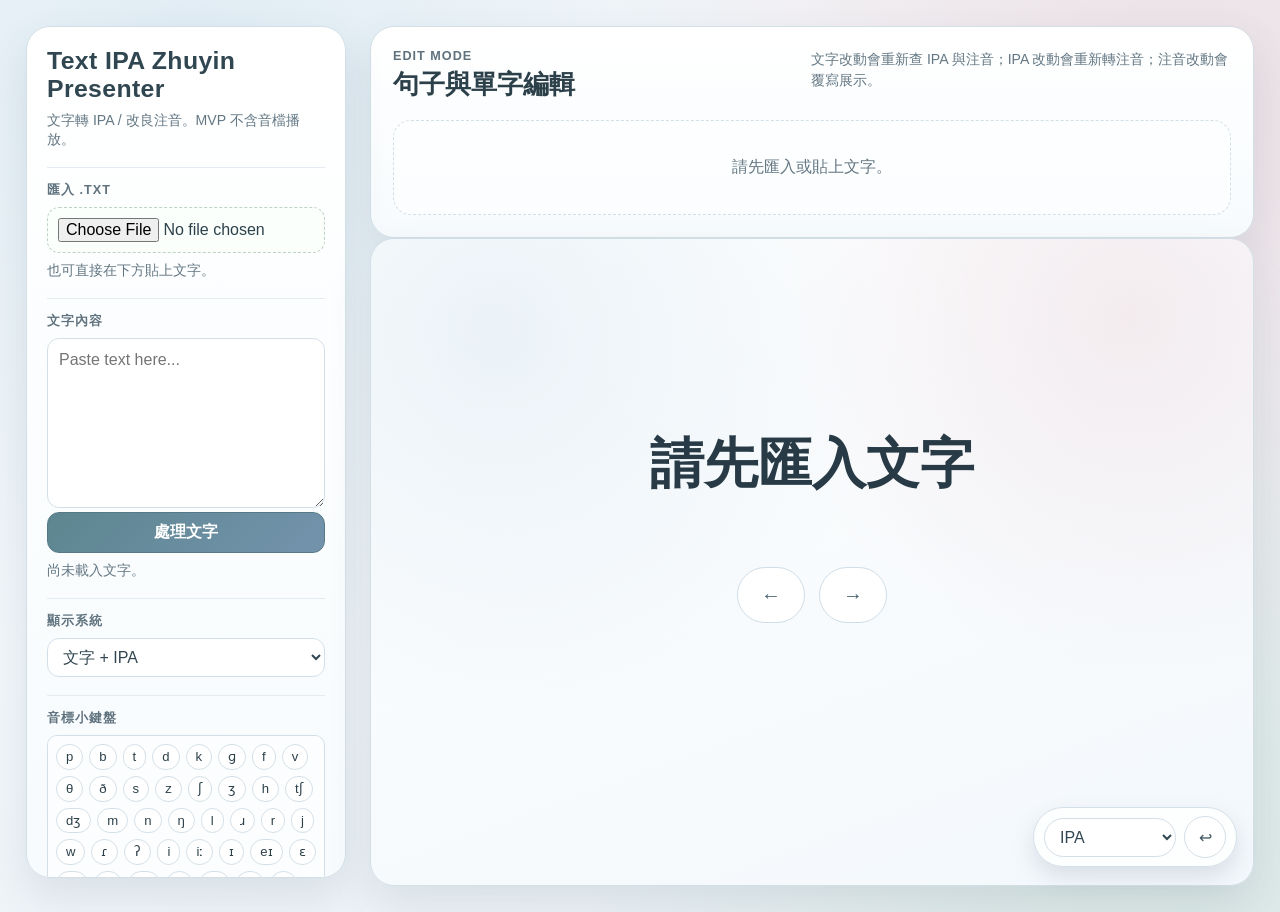
<file: index.html>
<!doctype html>
<html lang="zh-Hant">
  <head>
    <meta charset="utf-8">
    <meta name="viewport" content="width=device-width, initial-scale=1">
    <title>Text IPA Zhuyin Presenter</title>
    <meta http-equiv="refresh" content="0; url=app/index.html">
    <script>
      window.location.replace("app/index.html");
    </script>
  </head>
  <body>
    <p>正在開啟應用程式... 若沒有自動跳轉，請開啟 <a href="app/index.html">app/index.html</a>。</p>
  </body>
</html>
</file>
<file: app/styles.css>
:root {
  --bg-main: #eff4f8;
  --bg-panel: #fdfefe;
  --bg-card: #ffffff;
  --text-main: #2c404a;
  --text-muted: #637783;
  --border: #d3dfe7;
  --accent: #5d8690;
  --accent-strong: #476b74;
  --warning: #99664f;
  --danger: #9e5461;
  --shadow: 0 18px 42px rgba(67, 89, 104, 0.12);
}

* {
  box-sizing: border-box;
}

body {
  margin: 0;
  font-family: "IBM Plex Sans", "Source Sans 3", "Noto Sans", sans-serif;
  color: var(--text-main);
  background:
    radial-gradient(circle at 15% 8%, rgba(219, 233, 242, 0.85) 0, rgba(219, 233, 242, 0) 44%),
    radial-gradient(circle at 92% 12%, rgba(233, 214, 220, 0.7) 0, rgba(233, 214, 220, 0) 42%),
    radial-gradient(circle at 88% 88%, rgba(157, 192, 162, 0.22) 0, rgba(157, 192, 162, 0) 40%),
    linear-gradient(155deg, #f7fafc, #e9f0f5);
  min-height: 100vh;
}

.app-shell {
  display: grid;
  grid-template-columns: 320px 1fr;
  gap: 24px;
  padding: 26px;
}

.side-panel,
.panel-card {
  background: linear-gradient(180deg, #ffffff 0%, #f7fbfd 100%);
  border: 1px solid var(--border);
  border-radius: 24px;
  box-shadow: var(--shadow);
}

.side-panel {
  padding: 20px;
  position: sticky;
  top: 24px;
  max-height: calc(100vh - 48px);
  overflow-y: auto;
}

.brand h1 {
  margin: 0;
  font-family: "Alegreya Sans", "IBM Plex Sans", sans-serif;
  font-size: 1.55rem;
  letter-spacing: 0.015em;
  color: #304650;
}

.brand p,
.hint,
.status-line,
.mode-help {
  color: var(--text-muted);
  font-size: 0.88rem;
}

.brand p,
.hint,
.status-line {
  margin: 8px 0 0;
}

.panel-group {
  margin-top: 18px;
  padding-top: 14px;
  border-top: 1px solid #e4ecf2;
}

label,
.eyebrow {
  display: block;
  font-weight: 700;
  color: #5f727e;
  font-size: 0.79rem;
  letter-spacing: 0.08em;
  text-transform: uppercase;
}

label {
  margin-bottom: 8px;
}

select,
textarea,
button,
input {
  font: inherit;
}

select,
textarea,
input[type="text"] {
  width: 100%;
  padding: 9px 11px;
  border-radius: 12px;
  border: 1px solid var(--border);
  background: #ffffff;
  color: #314650;
  transition: border-color 0.2s ease, box-shadow 0.2s ease;
}

input[type="file"] {
  width: 100%;
  border: 1px dashed #bfd2c4;
  border-radius: 12px;
  padding: 10px;
  background: #fbfffc;
}

textarea {
  min-height: 170px;
  resize: vertical;
  line-height: 1.45;
}

select:focus,
textarea:focus,
input:focus {
  outline: none;
  border-color: #9fb8c4;
  box-shadow: 0 0 0 3px rgba(115, 147, 172, 0.16);
}

button {
  border: 1px solid var(--border);
  border-radius: 12px;
  padding: 9px 12px;
  background: #ffffff;
  cursor: pointer;
  color: #425964;
  transition: all 0.2s ease;
}

button:hover {
  border-color: #a6bbc8;
  transform: translateY(-1px);
}

button.primary {
  width: 100%;
  background: linear-gradient(135deg, #5d8690, #7393ac);
  color: #fff;
  border-color: #567987;
  font-weight: 700;
}

button.secondary {
  width: 100%;
  background: linear-gradient(135deg, #92a8b6, #7f98a9);
  color: #fff;
  border-color: #6f8899;
  font-weight: 700;
}

.button-stack {
  display: grid;
  gap: 8px;
}

.jump-controls {
  margin-top: 10px;
  display: grid;
  grid-template-columns: 1fr 1fr;
  gap: 8px;
}

.content {
  min-width: 0;
}

.edit-section {
  padding: 22px;
}

.section-header {
  display: flex;
  align-items: flex-start;
  justify-content: space-between;
  gap: 18px;
  margin-bottom: 18px;
}

.section-header h2 {
  margin: 4px 0 0;
  font-size: 1.65rem;
}

.eyebrow {
  margin: 0;
}

.mode-help {
  max-width: 420px;
  margin: 0;
  line-height: 1.5;
}

.sentence-editor {
  display: grid;
  gap: 18px;
}

.empty-state {
  padding: 36px;
  text-align: center;
  color: var(--text-muted);
  border: 1px dashed var(--border);
  border-radius: 18px;
  background: rgba(255, 255, 255, 0.54);
}

.sentence-card {
  border: 1px solid #dbe6ed;
  border-radius: 20px;
  background: #fff;
  padding: 18px;
  box-shadow: 0 10px 24px rgba(67, 89, 104, 0.08);
}

.sentence-card.active {
  border-color: #99b6c4;
  box-shadow: 0 14px 32px rgba(67, 89, 104, 0.14);
}

.sentence-card header {
  display: flex;
  justify-content: space-between;
  align-items: center;
  gap: 12px;
  margin-bottom: 12px;
}

.sentence-card h3 {
  margin: 0;
  font-size: 1.05rem;
}

.sentence-text-input {
  width: 100%;
  min-height: 78px;
  margin-bottom: 14px;
}

.word-list {
  display: grid;
  gap: 10px;
}

.word-row {
  display: grid;
  grid-template-columns: minmax(120px, 0.85fr) minmax(220px, 1.6fr) minmax(180px, 1fr);
  gap: 10px;
  align-items: start;
  padding: 12px;
  border-radius: 14px;
  background: #f8fbfd;
  border: 1px solid #e4edf3;
}

.field-label {
  margin: 0 0 6px;
  color: var(--text-muted);
  font-size: 0.75rem;
  font-weight: 700;
  letter-spacing: 0.08em;
  text-transform: uppercase;
}

.ipa-input {
  font-family: "JetBrains Mono", "Fira Code", monospace;
}

.editable-token-input.active {
  border-color: #8eabb8;
  box-shadow: 0 0 0 3px rgba(115, 147, 172, 0.18);
}

.display-preview {
  min-height: 38px;
  padding: 8px 10px;
  border: 1px solid #dce7ed;
  border-radius: 12px;
  background: #ffffff;
  font-family: "JetBrains Mono", "Fira Code", monospace;
  line-height: 1.4;
}

.source-tag {
  display: inline-flex;
  align-items: center;
  min-height: 28px;
  padding: 4px 8px;
  border-radius: 999px;
  background: #edf4f8;
  color: #58707c;
  font-size: 0.78rem;
}

.word-meta-row {
  margin-top: 8px;
  display: flex;
  align-items: center;
  justify-content: space-between;
  gap: 8px;
  flex-wrap: wrap;
}

.syllable-control {
  display: inline-flex;
  align-items: center;
  gap: 6px;
  padding: 4px 8px;
  border-radius: 10px;
  border: 1px solid #d7e4ec;
  background: #ffffff;
}

.syllable-control-label,
.syllable-control-hint {
  font-size: 0.74rem;
  color: #607581;
  white-space: nowrap;
}

.syllable-control-label {
  font-weight: 700;
}

.syllable-count-input {
  width: 64px;
  min-height: 28px;
  padding: 4px 6px;
  border-radius: 8px;
  border: 1px solid #d3dfe7;
  background: #ffffff;
  color: #314650;
}

.manual-syllable-editor {
  margin-top: 10px;
  padding: 10px;
  border: 1px solid #dce7ee;
  border-radius: 12px;
  background: #ffffff;
}

.manual-syllable-header,
.manual-syllable-footer {
  display: flex;
  align-items: center;
  justify-content: space-between;
  gap: 8px;
}

.manual-syllable-actions {
  display: inline-flex;
  gap: 6px;
}

.syllable-suggestion {
  display: flex;
  flex-wrap: wrap;
  align-items: center;
  justify-content: space-between;
  gap: 6px;
  margin-top: 8px;
  padding: 6px 8px;
  border: 1px dashed #9db4c0;
  border-radius: 8px;
  background: #f6fafc;
}

.syllable-suggestion-text {
  margin: 0;
  font-size: 0.82rem;
  color: #47626f;
}

.manual-syllable-table {
  width: 100%;
  border-collapse: collapse;
  margin-top: 8px;
}

.manual-syllable-table th {
  text-align: left;
  font-size: 0.72rem;
  color: #5f7481;
  padding: 4px 6px;
  border-bottom: 1px solid #e2ebf1;
}

.manual-syllable-table td {
  padding: 5px 6px;
  vertical-align: middle;
}

.manual-syllable-input {
  width: 100%;
  min-height: 30px;
  padding: 5px 7px;
  border-radius: 8px;
  border: 1px solid #d6e1e9;
  background: #fff;
}

.mini-action {
  border: 1px solid #d4e0e8;
  background: #fff;
  color: #47626f;
  border-radius: 8px;
  min-height: 30px;
  padding: 4px 9px;
  font-size: 0.76rem;
}

.mini-action.primary {
  border-color: #7c98a6;
  background: #eef4f7;
}

.phoneme-keyboard {
  display: flex;
  flex-wrap: wrap;
  gap: 6px;
  max-height: 188px;
  overflow-y: auto;
  padding: 8px;
  border: 1px solid var(--border);
  border-radius: 10px;
  background: rgba(255, 255, 255, 0.6);
}

.key-chip {
  border: 1px solid var(--border);
  border-radius: 999px;
  background: #fff;
  padding: 4px 9px;
  font-size: 0.82rem;
  line-height: 1.2;
  color: var(--text-main);
}

.key-chip:hover {
  border-color: var(--accent);
}

#keyboardHelp {
  margin: 8px 0 0;
  color: var(--text-muted);
  font-size: 0.84rem;
}

#keyboardHelp.status-error {
  color: var(--danger);
}

.presentation-section {
  position: relative;
  --presentation-scale: 1;
  min-height: 72vh;
  padding: 26px 26px 96px;
  background:
    radial-gradient(circle at 14% 14%, rgba(219, 233, 242, 0.52), rgba(219, 233, 242, 0) 42%),
    radial-gradient(circle at 86% 12%, rgba(233, 214, 220, 0.42), rgba(233, 214, 220, 0) 38%),
    linear-gradient(160deg, #fefefe, #f3f8fc);
  border: 1px solid var(--border);
  border-radius: 24px;
  box-shadow: var(--shadow);
  display: flex;
  align-items: center;
}

.presentation-stage {
  max-width: min(1280px, calc(100vw - 32px));
  width: 100%;
  margin: 0 auto;
  text-align: center;
  display: flex;
  flex-direction: column;
  gap: 30px;
}

.presentation-sentence-text {
  margin: 0;
  font-family: "Alegreya Sans", "IBM Plex Sans", sans-serif;
  font-size: clamp(2.05rem, 4.5vw, 3.4rem);
  line-height: 1.22;
  color: #273a45;
  font-weight: 700;
}

.presentation-phoneme-line {
  margin: 0 auto;
  width: 100%;
  display: flex;
  flex-direction: column;
  gap: 18px;
  align-items: stretch;
}

.presentation-phoneme-label {
  color: var(--text-muted);
  font-size: 1.08rem;
  letter-spacing: 0.06em;
  text-transform: uppercase;
  font-weight: 700;
}

.presentation-phoneme-row {
  width: 100%;
  overflow-x: hidden;
  padding-bottom: 4px;
}

.presentation-phoneme-line.scrollable .presentation-phoneme-row {
  overflow-x: auto;
  scrollbar-gutter: stable both-edges;
}

.presentation-sentence-matrix {
  width: 100%;
  min-width: 0;
  display: flex;
  flex-direction: column;
  gap: 26px;
}

.presentation-line-matrix {
  --presentation-row-gap: 14px;
  --presentation-group-gap: clamp(14px, 1.8vw, 24px);
  width: 100%;
  min-width: 0;
  display: block;
}

.presentation-line-groups {
  display: flex;
  flex-wrap: nowrap;
  justify-content: center;
  align-items: flex-start;
  gap: var(--presentation-group-gap, clamp(14px, 1.8vw, 24px));
  width: 100%;
}

.presentation-word-group {
  --presentation-word-syllables: 1;
  --presentation-word-gap: 14px;
  --presentation-word-min-width: 72px;
  display: flex;
  flex-direction: column;
  align-items: center;
  row-gap: var(--presentation-row-gap, 14px);
  width: max-content;
  min-width: var(--presentation-word-min-width);
  padding: clamp(8px, 1vw, 14px) clamp(10px, 1.2vw, 16px);
  border-radius: 14px;
  background: rgba(216, 160, 110, 0.03);
  border: 1px solid rgba(198, 141, 92, 0.1);
}

.presentation-word-cell {
  display: flex;
  align-items: center;
  justify-content: center;
  min-width: var(--presentation-word-min-width);
  text-align: center;
  width: 100%;
}

.presentation-word-span {
  text-align: center;
  font-family: "Alegreya Sans", "IBM Plex Sans", sans-serif;
  font-size: clamp(1.65rem, calc(2.1rem * var(--presentation-scale)), 2.95rem);
  line-height: 1.12;
  font-weight: 700;
  color: #324957;
  white-space: nowrap;
}

.presentation-syllable-stacks {
  display: flex;
  flex-direction: row;
  align-items: flex-start;
  justify-content: center;
  gap: var(--presentation-word-gap, 14px);
}

.presentation-syllable-stack {
  display: flex;
  flex-direction: column;
  align-items: stretch;
  gap: 8px;
}

.presentation-slot-block {
  display: flex;
  flex-direction: column;
  align-items: stretch;
}

.presentation-slot-cell {
  min-height: 1.4em;
  line-height: 1.15;
  text-align: center;
  font-family: "JetBrains Mono", "Fira Code", monospace;
  font-size: clamp(1.42rem, calc(1.85rem * var(--presentation-scale)), 2.55rem);
  color: #324957;
  white-space: nowrap;
  border-radius: 10px;
  padding: 0.1em 0.3em;
  border: 2px solid transparent;
  background: #ffffff;
}

.presentation-slot-cell.stacked-glyphs {
  display: flex;
  flex-direction: column;
  align-items: center;
  line-height: 1.05;
}

.presentation-word-group.missing {
  border: 1px dashed #d9a441;
  background: rgba(217, 164, 65, 0.08);
}

.presentation-slot-cell.missing-card {
  border: 2px dashed #d9a441;
  color: #b8862b;
  background: transparent;
  min-width: 2.2em;
}

/* Same colour code as the intonation site: onset outlined blue, vowel outlined pink, coda filled blue. */
.slot-c1 .presentation-slot-cell {
  border-color: #8fb8e6;
}

.slot-v .presentation-slot-cell {
  border-color: #eea99f;
}

.slot-c2 .presentation-slot-cell {
  background: #94bde8;
  border-color: #94bde8;
  color: #ffffff;
}

/* Cards of one cluster touch each other and read as a single tall block. */
.presentation-slot-block.composite .presentation-slot-cell:not(:first-child) {
  border-top-left-radius: 0;
  border-top-right-radius: 0;
  margin-top: -2px;
}

.presentation-slot-block.composite .presentation-slot-cell:not(:last-child) {
  border-bottom-left-radius: 0;
  border-bottom-right-radius: 0;
}

.presentation-main-controls {
  display: inline-flex;
  align-items: center;
  justify-content: center;
  gap: 14px;
  margin: 10px auto 0;
}

.presentation-main-btn {
  min-width: 68px;
  min-height: 56px;
  border-radius: 999px;
  border: 1px solid #cfdee8;
  background: #ffffff;
  font-size: 1.24rem;
  font-weight: 700;
  color: #466170;
}

.presentation-floating {
  position: absolute;
  z-index: 2;
}

.presentation-utility-cluster {
  right: 16px;
  bottom: 18px;
  display: inline-flex;
  align-items: center;
  justify-content: flex-end;
  gap: 8px;
  flex-wrap: wrap;
  padding: 8px 10px;
  border-radius: 999px;
  border: 1px solid #d4e0e8;
  background: #ffffffda;
  box-shadow: 0 10px 22px rgba(74, 96, 111, 0.16);
  max-width: calc(100% - 32px);
}

.presentation-utility-cluster select {
  width: 132px;
  border-radius: 999px;
}

.presentation-utility-btn {
  width: 42px;
  height: 42px;
  padding: 0;
  border-radius: 999px;
  background: #fff;
  display: inline-flex;
  align-items: center;
  justify-content: center;
}

.presentation-mode .side-panel {
  display: none;
}

.presentation-mode .app-shell {
  display: block;
  padding: 16px;
}

.presentation-mode #editSection {
  display: none;
}

.presentation-mode #presentationSection {
  min-height: calc(100vh - 32px);
}

@media (max-width: 980px) {
  .app-shell {
    grid-template-columns: 1fr;
    padding: 18px;
  }

  .side-panel {
    position: static;
    max-height: none;
  }

  .word-row {
    grid-template-columns: 1fr;
  }
}

@media (max-width: 680px) {
  .app-shell {
    padding: 12px;
  }

  .edit-section,
  .presentation-section {
    padding: 16px;
  }

  .section-header {
    display: block;
  }

  .mode-help {
    margin-top: 8px;
  }

  .presentation-section {
    padding: 14px 14px 104px;
  }

  .presentation-stage {
    gap: 24px;
  }

  .presentation-line-groups {
    justify-content: flex-start;
    gap: 8px;
  }

  .presentation-word-group {
    padding: 7px 8px;
  }

  .presentation-syllable-stacks {
    gap: 10px;
  }

  .presentation-utility-cluster {
    right: 10px;
    bottom: 10px;
    gap: 6px;
    padding: 6px 8px;
    max-width: calc(100% - 20px);
  }
}
</file>
